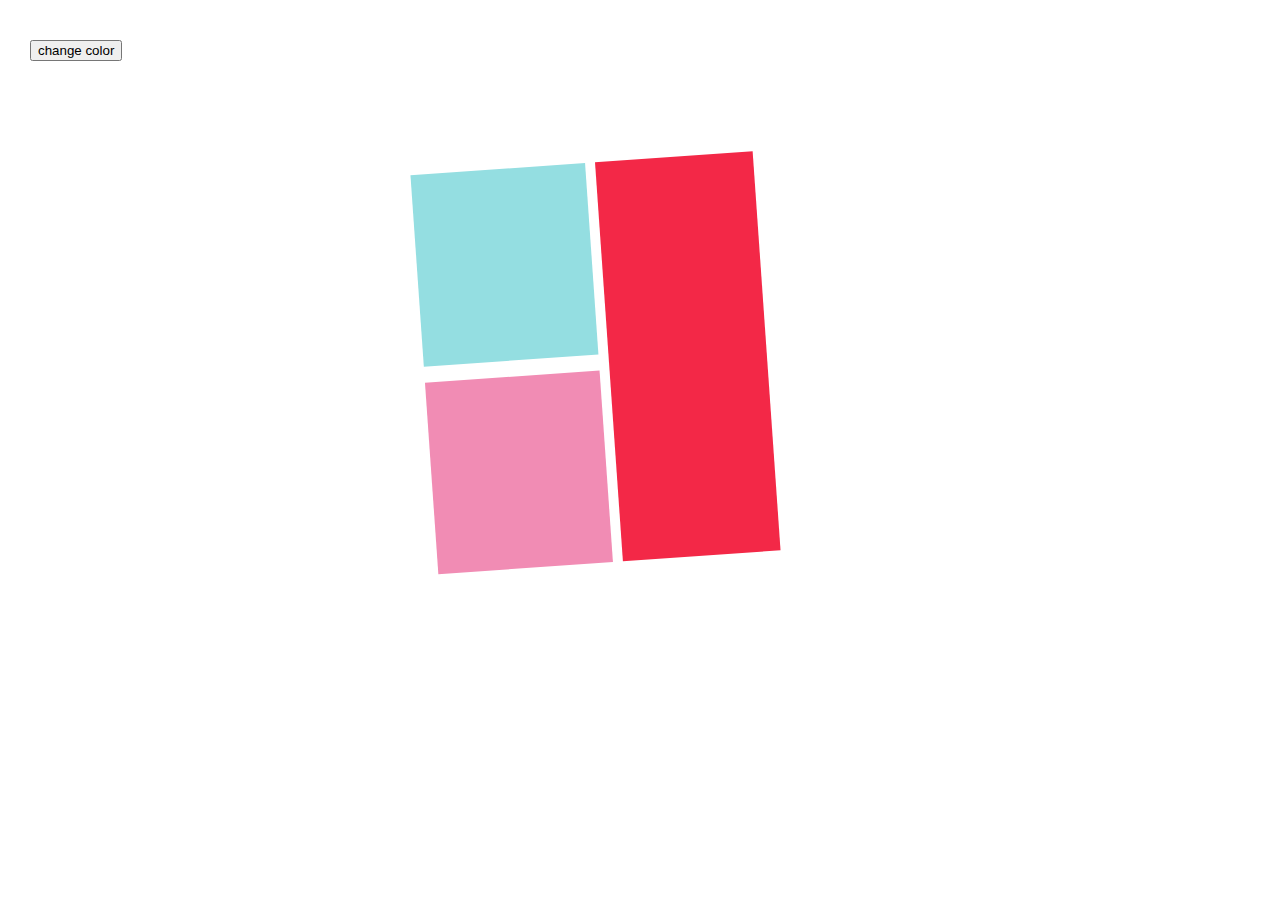
<file: Javascript/week1/index.html>
<!DOCTYPE html>
<html>
<head>
	<link rel="stylesheet" type="text/css" href="style/style.css">
	<script type="text/javascript" src = "script/script.js"></script>
	<title>CC Lab JS Week 1</title>
</head>
	<div class = "parent">
		<div id = "div1"></div>
		<div id = "div2"></div>
		<div id = "div3"></div>
	</div>

	
<div class=button>
<button onclick="document.getElementById('div1').style.backgroundColor = '#449294' ">change color</button>
</div>



</body>
</html>
</file>
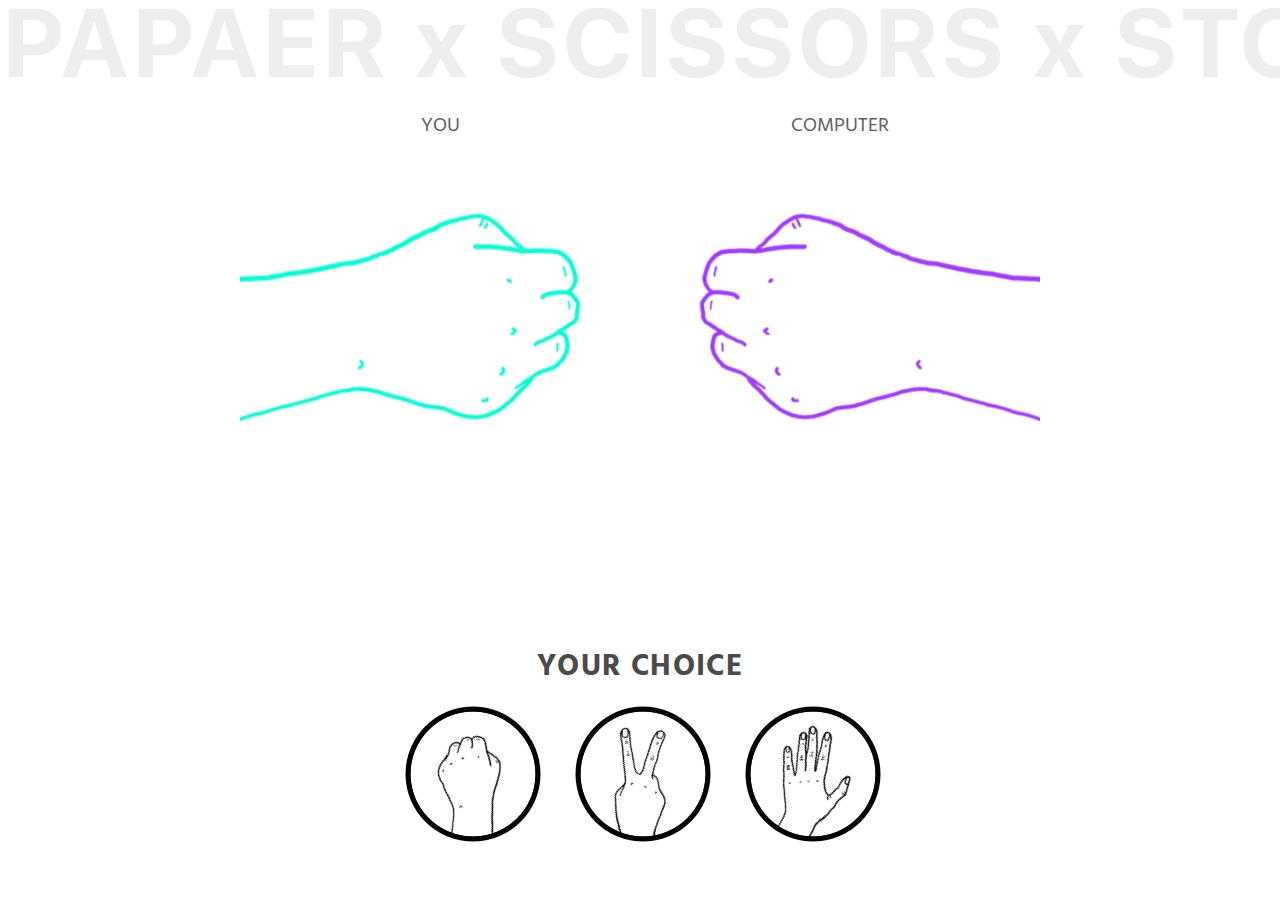
<file: Javascript/week2/index.html>
<!DOCTYPE html>
<html>
<head>
	<title>paper, scissors, stone</title>
	<link rel="stylesheet" type="text/css" href="style/style.css">
	<link href="https://fonts.googleapis.com/css?family=Hind:700" rel="stylesheet">
	<link rel="stylesheet" type="text/css" href="js/dist/sweetalert.css">
	<script src="js/dist/sweetalert.min.js"></script> 
</head>
<body>
<div class = title><img src="img/title.png"><style type="text/css" opacity="0.5"></style></div>

<div class = "outcome">
<div id = "player">YOU</div>
<div id = "computer">COMPUTER</div>
</div>

<div class = "playerchoice">
<p>YOUR CHOICE</p>
	<center>
		<div class = "choice-container">
			<div id = "choose-paper" ><img src="img/choicepaper.png"></div>
			<div id = "choose-scissors" ><img src="img/choicescissors.png"></div>
			<div id = "choose-stone" ><img src="img/choicestone.png"></div>
		</div>
	</center>
</div>
<!-- 
<script>
	swal({   
	title: "YOU WIN!",   
	text: "Congratulation",   
	imageUrl: "img/win.png" });

</script> -->

<script src="js/jquery-3.1.0.min.js"></script>
<script src="js/script.js"></script>

</body>
</html>
</file>
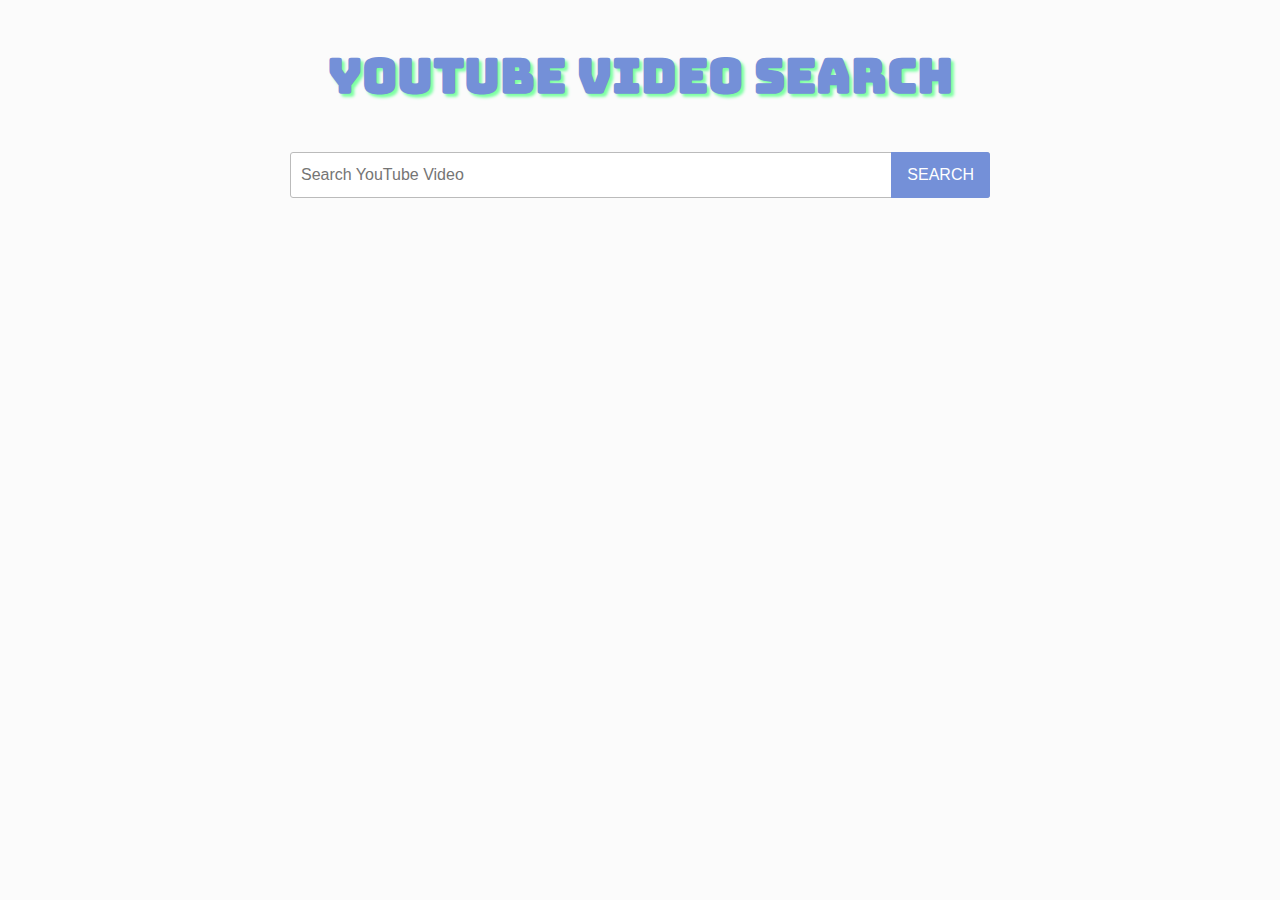
<file: Javascript/week3/index.html>
<!DOCTYPE html>
<html>
<head>
	<title>Youtube Search</title>
	<link href="https://fonts.googleapis.com/css?family=Bungee" rel="stylesheet">
	<link rel="stylesheet" href="style/style.css">
	<script src="https://apis.google.com/js/client.js?onload=onClientLoad"></script>

	<h1>YouTube Video Search</a></h1>

</head>
<body>
	<main>  
	    <form id="search-form">
	        <input type="search" id="search-term" placeholder="Search YouTube Video">
	        <button type="submit" id="search-btn">SEARCH</button>
	       
	    </form>  

	    <div id="search-results">
	    	<ul style="list-style-type:none"></ul>
		</div>

	</main>




	<script src="https://ajax.googleapis.com/ajax/libs/jquery/1.11.1/jquery.min.js"></script>
	<script src="js/script.js"></script>
	
</body>
</html>
</file>
<file: Javascript/week1/style/style.css>
.button{
	position:absolute;
	top:40px;
	left:30px;

}

.parent {
	position: relative;
	background-color: black;
	width: 400px;
	height: 350px;
	top: 20vh;
	left: 30vw;
}

#div1{
	position: relative;
	width: 100%;
	height: 45%;
	background-color: #F32847;
	margin-bottom: 10px;
}

#div2{
	position: relative;
	float: left;
	background-color: #94DEE1;
	width: 48%;
	height: 50%;
}

#div3{
	position: relative;
	float: right;
	background-color: #449294;
	width: 48%;
	height: 50%;
}
</file>
<file: Javascript/week2/style/style.css>
.title{
	opacity: 0.3;

}

.outcome {
	display:block;
	text-align: center;
	position: relative;
	top:3vh;
	width: 62.5vw;
	height: 55vh;
	margin: 0 auto;
	z-index: 1;
}

#player{
	font-family: 'Hind', sans-serif;
	text-align: center;
	color:#5f5f5f;
	font-size: 20px;
	display:block;
	background: url('../img/stone-l.png')no-repeat;
	background-size:100%;
	width:50%;
	height:100%;
	z-index:2;
	position: relative;
	float: left;
}

#computer{
	font-family: 'Hind', sans-serif;
	text-align: center;
	color:#5f5f5f;
	font-size: 20px;
	display:block;
	background: url('../img/stone-r.png')no-repeat;
	background-size:100%;
	width:50%;
	height:100%;
	z-index:2;
	position: relative;
	float: left;
}

.playerchoice{
	clear: both;
	margin: auto;
	position: relative;
	top:5vh;
	height: 195px;
}

p{
	font-family: 'Hind', sans-serif;
	font-size: 30px;
	font-weight: bold;
	letter-spacing: 1.4px;
	text-align: center;
	color: #4a4a4a;
	margin-top: 20px;
	margin-bottom: 5px;
}

.choice-container{
	display: block;
	width:510px;
	position: relative;
	height: 130px;
	margin-top: 5px;
	margin:auto;
}

#choose-paper{
	padding-top: 10px;
	padding-right: 20px;
	padding-left: 20px;
	float: right;
	height:130px;
	width:130px;
}


#choose-scissors{
	padding-top: 10px;
	padding-right: 20px;
	padding-left: 20px;
	float: right;
	height:130px;
	width:130px;
}


#choose-stone{
	padding-top: 10px;
	padding-right: 20px;
	padding-left: 20px;
	float: right;
	height:130px;
	width:130px;
}
</file>
<file: Javascript/week2/js/dist/sweetalert.css>
body.stop-scrolling {
  height: 100%;
  overflow: hidden; }

.sweet-overlay {
  background-color: black;
  /* IE8 */
  -ms-filter: "progid:DXImageTransform.Microsoft.Alpha(Opacity=40)";
  /* IE8 */
  background-color: rgba(0, 0, 0, 0.4);
  position: fixed;
  left: 0;
  right: 0;
  top: 0;
  bottom: 0;
  display: none;
  z-index: 10000; }

.sweet-alert {
  background-color: white;
  font-family: 'Open Sans', 'Helvetica Neue', Helvetica, Arial, sans-serif;
  width: 478px;
  padding: 17px;
  border-radius: 5px;
  text-align: center;
  position: fixed;
  left: 50%;
  top: 50%;
  margin-left: -256px;
  margin-top: -200px;
  overflow: hidden;
  display: none;
  z-index: 99999; }
  @media all and (max-width: 540px) {
    .sweet-alert {
      width: auto;
      margin-left: 0;
      margin-right: 0;
      left: 15px;
      right: 15px; } }
  .sweet-alert h2 {
    color: #575757;
    font-size: 30px;
    text-align: center;
    font-weight: 600;
    text-transform: none;
    position: relative;
    margin: 25px 0;
    padding: 0;
    line-height: 40px;
    display: block; }
  .sweet-alert p {
    color: #797979;
    font-size: 16px;
    text-align: center;
    font-weight: 300;
    position: relative;
    text-align: inherit;
    float: none;
    margin: 0;
    padding: 0;
    line-height: normal; }
  .sweet-alert fieldset {
    border: none;
    position: relative; }
  .sweet-alert .sa-error-container {
    background-color: #f1f1f1;
    margin-left: -17px;
    margin-right: -17px;
    overflow: hidden;
    padding: 0 10px;
    max-height: 0;
    webkit-transition: padding 0.15s, max-height 0.15s;
    transition: padding 0.15s, max-height 0.15s; }
    .sweet-alert .sa-error-container.show {
      padding: 10px 0;
      max-height: 100px;
      webkit-transition: padding 0.2s, max-height 0.2s;
      transition: padding 0.25s, max-height 0.25s; }
    .sweet-alert .sa-error-container .icon {
      display: inline-block;
      width: 24px;
      height: 24px;
      border-radius: 50%;
      background-color: #ea7d7d;
      color: white;
      line-height: 24px;
      text-align: center;
      margin-right: 3px; }
    .sweet-alert .sa-error-container p {
      display: inline-block; }
  .sweet-alert .sa-input-error {
    position: absolute;
    top: 29px;
    right: 26px;
    width: 20px;
    height: 20px;
    opacity: 0;
    -webkit-transform: scale(0.5);
    transform: scale(0.5);
    -webkit-transform-origin: 50% 50%;
    transform-origin: 50% 50%;
    -webkit-transition: all 0.1s;
    transition: all 0.1s; }
    .sweet-alert .sa-input-error::before, .sweet-alert .sa-input-error::after {
      content: "";
      width: 20px;
      height: 6px;
      background-color: #f06e57;
      border-radius: 3px;
      position: absolute;
      top: 50%;
      margin-top: -4px;
      left: 50%;
      margin-left: -9px; }
    .sweet-alert .sa-input-error::before {
      -webkit-transform: rotate(-45deg);
      transform: rotate(-45deg); }
    .sweet-alert .sa-input-error::after {
      -webkit-transform: rotate(45deg);
      transform: rotate(45deg); }
    .sweet-alert .sa-input-error.show {
      opacity: 1;
      -webkit-transform: scale(1);
      transform: scale(1); }
  .sweet-alert input {
    width: 100%;
    box-sizing: border-box;
    border-radius: 3px;
    border: 1px solid #d7d7d7;
    height: 43px;
    margin-top: 10px;
    margin-bottom: 17px;
    font-size: 18px;
    box-shadow: inset 0px 1px 1px rgba(0, 0, 0, 0.06);
    padding: 0 12px;
    display: none;
    -webkit-transition: all 0.3s;
    transition: all 0.3s; }
    .sweet-alert input:focus {
      outline: none;
      box-shadow: 0px 0px 3px #c4e6f5;
      border: 1px solid #b4dbed; }
      .sweet-alert input:focus::-moz-placeholder {
        transition: opacity 0.3s 0.03s ease;
        opacity: 0.5; }
      .sweet-alert input:focus:-ms-input-placeholder {
        transition: opacity 0.3s 0.03s ease;
        opacity: 0.5; }
      .sweet-alert input:focus::-webkit-input-placeholder {
        transition: opacity 0.3s 0.03s ease;
        opacity: 0.5; }
    .sweet-alert input::-moz-placeholder {
      color: #bdbdbd; }
    .sweet-alert input:-ms-input-placeholder {
      color: #bdbdbd; }
    .sweet-alert input::-webkit-input-placeholder {
      color: #bdbdbd; }
  .sweet-alert.show-input input {
    display: block; }
  .sweet-alert .sa-confirm-button-container {
    display: inline-block;
    position: relative; }
  .sweet-alert .la-ball-fall {
    position: absolute;
    left: 50%;
    top: 50%;
    margin-left: -27px;
    margin-top: 4px;
    opacity: 0;
    visibility: hidden; }
  .sweet-alert button {
    background-color: #8CD4F5;
    color: white;
    border: none;
    box-shadow: none;
    font-size: 17px;
    font-weight: 500;
    -webkit-border-radius: 4px;
    border-radius: 5px;
    padding: 10px 32px;
    margin: 26px 5px 0 5px;
    cursor: pointer; }
    .sweet-alert button:focus {
      outline: none;
      box-shadow: 0 0 2px rgba(128, 179, 235, 0.5), inset 0 0 0 1px rgba(0, 0, 0, 0.05); }
    .sweet-alert button:hover {
      background-color: #7ecff4; }
    .sweet-alert button:active {
      background-color: #5dc2f1; }
    .sweet-alert button.cancel {
      background-color: #C1C1C1; }
      .sweet-alert button.cancel:hover {
        background-color: #b9b9b9; }
      .sweet-alert button.cancel:active {
        background-color: #a8a8a8; }
      .sweet-alert button.cancel:focus {
        box-shadow: rgba(197, 205, 211, 0.8) 0px 0px 2px, rgba(0, 0, 0, 0.0470588) 0px 0px 0px 1px inset !important; }
    .sweet-alert button[disabled] {
      opacity: .6;
      cursor: default; }
    .sweet-alert button.confirm[disabled] {
      color: transparent; }
      .sweet-alert button.confirm[disabled] ~ .la-ball-fall {
        opacity: 1;
        visibility: visible;
        transition-delay: 0s; }
    .sweet-alert button::-moz-focus-inner {
      border: 0; }
  .sweet-alert[data-has-cancel-button=false] button {
    box-shadow: none !important; }
  .sweet-alert[data-has-confirm-button=false][data-has-cancel-button=false] {
    padding-bottom: 40px; }
  .sweet-alert .sa-icon {
    width: 80px;
    height: 80px;
    border: 4px solid gray;
    -webkit-border-radius: 40px;
    border-radius: 40px;
    border-radius: 50%;
    margin: 20px auto;
    padding: 0;
    position: relative;
    box-sizing: content-box; }
    .sweet-alert .sa-icon.sa-error {
      border-color: #F27474; }
      .sweet-alert .sa-icon.sa-error .sa-x-mark {
        position: relative;
        display: block; }
      .sweet-alert .sa-icon.sa-error .sa-line {
        position: absolute;
        height: 5px;
        width: 47px;
        background-color: #F27474;
        display: block;
        top: 37px;
        border-radius: 2px; }
        .sweet-alert .sa-icon.sa-error .sa-line.sa-left {
          -webkit-transform: rotate(45deg);
          transform: rotate(45deg);
          left: 17px; }
        .sweet-alert .sa-icon.sa-error .sa-line.sa-right {
          -webkit-transform: rotate(-45deg);
          transform: rotate(-45deg);
          right: 16px; }
    .sweet-alert .sa-icon.sa-warning {
      border-color: #F8BB86; }
      .sweet-alert .sa-icon.sa-warning .sa-body {
        position: absolute;
        width: 5px;
        height: 47px;
        left: 50%;
        top: 10px;
        -webkit-border-radius: 2px;
        border-radius: 2px;
        margin-left: -2px;
        background-color: #F8BB86; }
      .sweet-alert .sa-icon.sa-warning .sa-dot {
        position: absolute;
        width: 7px;
        height: 7px;
        -webkit-border-radius: 50%;
        border-radius: 50%;
        margin-left: -3px;
        left: 50%;
        bottom: 10px;
        background-color: #F8BB86; }
    .sweet-alert .sa-icon.sa-info {
      border-color: #C9DAE1; }
      .sweet-alert .sa-icon.sa-info::before {
        content: "";
        position: absolute;
        width: 5px;
        height: 29px;
        left: 50%;
        bottom: 17px;
        border-radius: 2px;
        margin-left: -2px;
        background-color: #C9DAE1; }
      .sweet-alert .sa-icon.sa-info::after {
        content: "";
        position: absolute;
        width: 7px;
        height: 7px;
        border-radius: 50%;
        margin-left: -3px;
        top: 19px;
        background-color: #C9DAE1; }
    .sweet-alert .sa-icon.sa-success {
      border-color: #A5DC86; }
      .sweet-alert .sa-icon.sa-success::before, .sweet-alert .sa-icon.sa-success::after {
        content: '';
        -webkit-border-radius: 40px;
        border-radius: 40px;
        border-radius: 50%;
        position: absolute;
        width: 60px;
        height: 120px;
        background: white;
        -webkit-transform: rotate(45deg);
        transform: rotate(45deg); }
      .sweet-alert .sa-icon.sa-success::before {
        -webkit-border-radius: 120px 0 0 120px;
        border-radius: 120px 0 0 120px;
        top: -7px;
        left: -33px;
        -webkit-transform: rotate(-45deg);
        transform: rotate(-45deg);
        -webkit-transform-origin: 60px 60px;
        transform-origin: 60px 60px; }
      .sweet-alert .sa-icon.sa-success::after {
        -webkit-border-radius: 0 120px 120px 0;
        border-radius: 0 120px 120px 0;
        top: -11px;
        left: 30px;
        -webkit-transform: rotate(-45deg);
        transform: rotate(-45deg);
        -webkit-transform-origin: 0px 60px;
        transform-origin: 0px 60px; }
      .sweet-alert .sa-icon.sa-success .sa-placeholder {
        width: 80px;
        height: 80px;
        border: 4px solid rgba(165, 220, 134, 0.2);
        -webkit-border-radius: 40px;
        border-radius: 40px;
        border-radius: 50%;
        box-sizing: content-box;
        position: absolute;
        left: -4px;
        top: -4px;
        z-index: 2; }
      .sweet-alert .sa-icon.sa-success .sa-fix {
        width: 5px;
        height: 90px;
        background-color: white;
        position: absolute;
        left: 28px;
        top: 8px;
        z-index: 1;
        -webkit-transform: rotate(-45deg);
        transform: rotate(-45deg); }
      .sweet-alert .sa-icon.sa-success .sa-line {
        height: 5px;
        background-color: #A5DC86;
        display: block;
        border-radius: 2px;
        position: absolute;
        z-index: 2; }
        .sweet-alert .sa-icon.sa-success .sa-line.sa-tip {
          width: 25px;
          left: 14px;
          top: 46px;
          -webkit-transform: rotate(45deg);
          transform: rotate(45deg); }
        .sweet-alert .sa-icon.sa-success .sa-line.sa-long {
          width: 47px;
          right: 8px;
          top: 38px;
          -webkit-transform: rotate(-45deg);
          transform: rotate(-45deg); }
    .sweet-alert .sa-icon.sa-custom {
      background-size: contain;
      border-radius: 0;
      border: none;
      background-position: center center;
      background-repeat: no-repeat; }

/*
 * Animations
 */
@-webkit-keyframes showSweetAlert {
  0% {
    transform: scale(0.7);
    -webkit-transform: scale(0.7); }
  45% {
    transform: scale(1.05);
    -webkit-transform: scale(1.05); }
  80% {
    transform: scale(0.95);
    -webkit-transform: scale(0.95); }
  100% {
    transform: scale(1);
    -webkit-transform: scale(1); } }

@keyframes showSweetAlert {
  0% {
    transform: scale(0.7);
    -webkit-transform: scale(0.7); }
  45% {
    transform: scale(1.05);
    -webkit-transform: scale(1.05); }
  80% {
    transform: scale(0.95);
    -webkit-transform: scale(0.95); }
  100% {
    transform: scale(1);
    -webkit-transform: scale(1); } }

@-webkit-keyframes hideSweetAlert {
  0% {
    transform: scale(1);
    -webkit-transform: scale(1); }
  100% {
    transform: scale(0.5);
    -webkit-transform: scale(0.5); } }

@keyframes hideSweetAlert {
  0% {
    transform: scale(1);
    -webkit-transform: scale(1); }
  100% {
    transform: scale(0.5);
    -webkit-transform: scale(0.5); } }

@-webkit-keyframes slideFromTop {
  0% {
    top: 0%; }
  100% {
    top: 50%; } }

@keyframes slideFromTop {
  0% {
    top: 0%; }
  100% {
    top: 50%; } }

@-webkit-keyframes slideToTop {
  0% {
    top: 50%; }
  100% {
    top: 0%; } }

@keyframes slideToTop {
  0% {
    top: 50%; }
  100% {
    top: 0%; } }

@-webkit-keyframes slideFromBottom {
  0% {
    top: 70%; }
  100% {
    top: 50%; } }

@keyframes slideFromBottom {
  0% {
    top: 70%; }
  100% {
    top: 50%; } }

@-webkit-keyframes slideToBottom {
  0% {
    top: 50%; }
  100% {
    top: 70%; } }

@keyframes slideToBottom {
  0% {
    top: 50%; }
  100% {
    top: 70%; } }

.showSweetAlert[data-animation=pop] {
  -webkit-animation: showSweetAlert 0.3s;
  animation: showSweetAlert 0.3s; }

.showSweetAlert[data-animation=none] {
  -webkit-animation: none;
  animation: none; }

.showSweetAlert[data-animation=slide-from-top] {
  -webkit-animation: slideFromTop 0.3s;
  animation: slideFromTop 0.3s; }

.showSweetAlert[data-animation=slide-from-bottom] {
  -webkit-animation: slideFromBottom 0.3s;
  animation: slideFromBottom 0.3s; }

.hideSweetAlert[data-animation=pop] {
  -webkit-animation: hideSweetAlert 0.2s;
  animation: hideSweetAlert 0.2s; }

.hideSweetAlert[data-animation=none] {
  -webkit-animation: none;
  animation: none; }

.hideSweetAlert[data-animation=slide-from-top] {
  -webkit-animation: slideToTop 0.4s;
  animation: slideToTop 0.4s; }

.hideSweetAlert[data-animation=slide-from-bottom] {
  -webkit-animation: slideToBottom 0.3s;
  animation: slideToBottom 0.3s; }

@-webkit-keyframes animateSuccessTip {
  0% {
    width: 0;
    left: 1px;
    top: 19px; }
  54% {
    width: 0;
    left: 1px;
    top: 19px; }
  70% {
    width: 50px;
    left: -8px;
    top: 37px; }
  84% {
    width: 17px;
    left: 21px;
    top: 48px; }
  100% {
    width: 25px;
    left: 14px;
    top: 45px; } }

@keyframes animateSuccessTip {
  0% {
    width: 0;
    left: 1px;
    top: 19px; }
  54% {
    width: 0;
    left: 1px;
    top: 19px; }
  70% {
    width: 50px;
    left: -8px;
    top: 37px; }
  84% {
    width: 17px;
    left: 21px;
    top: 48px; }
  100% {
    width: 25px;
    left: 14px;
    top: 45px; } }

@-webkit-keyframes animateSuccessLong {
  0% {
    width: 0;
    right: 46px;
    top: 54px; }
  65% {
    width: 0;
    right: 46px;
    top: 54px; }
  84% {
    width: 55px;
    right: 0px;
    top: 35px; }
  100% {
    width: 47px;
    right: 8px;
    top: 38px; } }

@keyframes animateSuccessLong {
  0% {
    width: 0;
    right: 46px;
    top: 54px; }
  65% {
    width: 0;
    right: 46px;
    top: 54px; }
  84% {
    width: 55px;
    right: 0px;
    top: 35px; }
  100% {
    width: 47px;
    right: 8px;
    top: 38px; } }

@-webkit-keyframes rotatePlaceholder {
  0% {
    transform: rotate(-45deg);
    -webkit-transform: rotate(-45deg); }
  5% {
    transform: rotate(-45deg);
    -webkit-transform: rotate(-45deg); }
  12% {
    transform: rotate(-405deg);
    -webkit-transform: rotate(-405deg); }
  100% {
    transform: rotate(-405deg);
    -webkit-transform: rotate(-405deg); } }

@keyframes rotatePlaceholder {
  0% {
    transform: rotate(-45deg);
    -webkit-transform: rotate(-45deg); }
  5% {
    transform: rotate(-45deg);
    -webkit-transform: rotate(-45deg); }
  12% {
    transform: rotate(-405deg);
    -webkit-transform: rotate(-405deg); }
  100% {
    transform: rotate(-405deg);
    -webkit-transform: rotate(-405deg); } }

.animateSuccessTip {
  -webkit-animation: animateSuccessTip 0.75s;
  animation: animateSuccessTip 0.75s; }

.animateSuccessLong {
  -webkit-animation: animateSuccessLong 0.75s;
  animation: animateSuccessLong 0.75s; }

.sa-icon.sa-success.animate::after {
  -webkit-animation: rotatePlaceholder 4.25s ease-in;
  animation: rotatePlaceholder 4.25s ease-in; }

@-webkit-keyframes animateErrorIcon {
  0% {
    transform: rotateX(100deg);
    -webkit-transform: rotateX(100deg);
    opacity: 0; }
  100% {
    transform: rotateX(0deg);
    -webkit-transform: rotateX(0deg);
    opacity: 1; } }

@keyframes animateErrorIcon {
  0% {
    transform: rotateX(100deg);
    -webkit-transform: rotateX(100deg);
    opacity: 0; }
  100% {
    transform: rotateX(0deg);
    -webkit-transform: rotateX(0deg);
    opacity: 1; } }

.animateErrorIcon {
  -webkit-animation: animateErrorIcon 0.5s;
  animation: animateErrorIcon 0.5s; }

@-webkit-keyframes animateXMark {
  0% {
    transform: scale(0.4);
    -webkit-transform: scale(0.4);
    margin-top: 26px;
    opacity: 0; }
  50% {
    transform: scale(0.4);
    -webkit-transform: scale(0.4);
    margin-top: 26px;
    opacity: 0; }
  80% {
    transform: scale(1.15);
    -webkit-transform: scale(1.15);
    margin-top: -6px; }
  100% {
    transform: scale(1);
    -webkit-transform: scale(1);
    margin-top: 0;
    opacity: 1; } }

@keyframes animateXMark {
  0% {
    transform: scale(0.4);
    -webkit-transform: scale(0.4);
    margin-top: 26px;
    opacity: 0; }
  50% {
    transform: scale(0.4);
    -webkit-transform: scale(0.4);
    margin-top: 26px;
    opacity: 0; }
  80% {
    transform: scale(1.15);
    -webkit-transform: scale(1.15);
    margin-top: -6px; }
  100% {
    transform: scale(1);
    -webkit-transform: scale(1);
    margin-top: 0;
    opacity: 1; } }

.animateXMark {
  -webkit-animation: animateXMark 0.5s;
  animation: animateXMark 0.5s; }

@-webkit-keyframes pulseWarning {
  0% {
    border-color: #F8D486; }
  100% {
    border-color: #F8BB86; } }

@keyframes pulseWarning {
  0% {
    border-color: #F8D486; }
  100% {
    border-color: #F8BB86; } }

.pulseWarning {
  -webkit-animation: pulseWarning 0.75s infinite alternate;
  animation: pulseWarning 0.75s infinite alternate; }

@-webkit-keyframes pulseWarningIns {
  0% {
    background-color: #F8D486; }
  100% {
    background-color: #F8BB86; } }

@keyframes pulseWarningIns {
  0% {
    background-color: #F8D486; }
  100% {
    background-color: #F8BB86; } }

.pulseWarningIns {
  -webkit-animation: pulseWarningIns 0.75s infinite alternate;
  animation: pulseWarningIns 0.75s infinite alternate; }

@-webkit-keyframes rotate-loading {
  0% {
    transform: rotate(0deg); }
  100% {
    transform: rotate(360deg); } }

@keyframes rotate-loading {
  0% {
    transform: rotate(0deg); }
  100% {
    transform: rotate(360deg); } }

/* Internet Explorer 9 has some special quirks that are fixed here */
/* The icons are not animated. */
/* This file is automatically merged into sweet-alert.min.js through Gulp */
/* Error icon */
.sweet-alert .sa-icon.sa-error .sa-line.sa-left {
  -ms-transform: rotate(45deg) \9; }

.sweet-alert .sa-icon.sa-error .sa-line.sa-right {
  -ms-transform: rotate(-45deg) \9; }

/* Success icon */
.sweet-alert .sa-icon.sa-success {
  border-color: transparent\9; }

.sweet-alert .sa-icon.sa-success .sa-line.sa-tip {
  -ms-transform: rotate(45deg) \9; }

.sweet-alert .sa-icon.sa-success .sa-line.sa-long {
  -ms-transform: rotate(-45deg) \9; }

/*!
 * Load Awesome v1.1.0 (http://github.danielcardoso.net/load-awesome/)
 * Copyright 2015 Daniel Cardoso <@DanielCardoso>
 * Licensed under MIT
 */
.la-ball-fall,
.la-ball-fall > div {
  position: relative;
  -webkit-box-sizing: border-box;
  -moz-box-sizing: border-box;
  box-sizing: border-box; }

.la-ball-fall {
  display: block;
  font-size: 0;
  color: #fff; }

.la-ball-fall.la-dark {
  color: #333; }

.la-ball-fall > div {
  display: inline-block;
  float: none;
  background-color: currentColor;
  border: 0 solid currentColor; }

.la-ball-fall {
  width: 54px;
  height: 18px; }

.la-ball-fall > div {
  width: 10px;
  height: 10px;
  margin: 4px;
  border-radius: 100%;
  opacity: 0;
  -webkit-animation: ball-fall 1s ease-in-out infinite;
  -moz-animation: ball-fall 1s ease-in-out infinite;
  -o-animation: ball-fall 1s ease-in-out infinite;
  animation: ball-fall 1s ease-in-out infinite; }

.la-ball-fall > div:nth-child(1) {
  -webkit-animation-delay: -200ms;
  -moz-animation-delay: -200ms;
  -o-animation-delay: -200ms;
  animation-delay: -200ms; }

.la-ball-fall > div:nth-child(2) {
  -webkit-animation-delay: -100ms;
  -moz-animation-delay: -100ms;
  -o-animation-delay: -100ms;
  animation-delay: -100ms; }

.la-ball-fall > div:nth-child(3) {
  -webkit-animation-delay: 0ms;
  -moz-animation-delay: 0ms;
  -o-animation-delay: 0ms;
  animation-delay: 0ms; }

.la-ball-fall.la-sm {
  width: 26px;
  height: 8px; }

.la-ball-fall.la-sm > div {
  width: 4px;
  height: 4px;
  margin: 2px; }

.la-ball-fall.la-2x {
  width: 108px;
  height: 36px; }

.la-ball-fall.la-2x > div {
  width: 20px;
  height: 20px;
  margin: 8px; }

.la-ball-fall.la-3x {
  width: 162px;
  height: 54px; }

.la-ball-fall.la-3x > div {
  width: 30px;
  height: 30px;
  margin: 12px; }

/*
 * Animation
 */
@-webkit-keyframes ball-fall {
  0% {
    opacity: 0;
    -webkit-transform: translateY(-145%);
    transform: translateY(-145%); }
  10% {
    opacity: .5; }
  20% {
    opacity: 1;
    -webkit-transform: translateY(0);
    transform: translateY(0); }
  80% {
    opacity: 1;
    -webkit-transform: translateY(0);
    transform: translateY(0); }
  90% {
    opacity: .5; }
  100% {
    opacity: 0;
    -webkit-transform: translateY(145%);
    transform: translateY(145%); } }

@-moz-keyframes ball-fall {
  0% {
    opacity: 0;
    -moz-transform: translateY(-145%);
    transform: translateY(-145%); }
  10% {
    opacity: .5; }
  20% {
    opacity: 1;
    -moz-transform: translateY(0);
    transform: translateY(0); }
  80% {
    opacity: 1;
    -moz-transform: translateY(0);
    transform: translateY(0); }
  90% {
    opacity: .5; }
  100% {
    opacity: 0;
    -moz-transform: translateY(145%);
    transform: translateY(145%); } }

@-o-keyframes ball-fall {
  0% {
    opacity: 0;
    -o-transform: translateY(-145%);
    transform: translateY(-145%); }
  10% {
    opacity: .5; }
  20% {
    opacity: 1;
    -o-transform: translateY(0);
    transform: translateY(0); }
  80% {
    opacity: 1;
    -o-transform: translateY(0);
    transform: translateY(0); }
  90% {
    opacity: .5; }
  100% {
    opacity: 0;
    -o-transform: translateY(145%);
    transform: translateY(145%); } }

@keyframes ball-fall {
  0% {
    opacity: 0;
    -webkit-transform: translateY(-145%);
    -moz-transform: translateY(-145%);
    -o-transform: translateY(-145%);
    transform: translateY(-145%); }
  10% {
    opacity: .5; }
  20% {
    opacity: 1;
    -webkit-transform: translateY(0);
    -moz-transform: translateY(0);
    -o-transform: translateY(0);
    transform: translateY(0); }
  80% {
    opacity: 1;
    -webkit-transform: translateY(0);
    -moz-transform: translateY(0);
    -o-transform: translateY(0);
    transform: translateY(0); }
  90% {
    opacity: .5; }
  100% {
    opacity: 0;
    -webkit-transform: translateY(145%);
    -moz-transform: translateY(145%);
    -o-transform: translateY(145%);
    transform: translateY(145%); } }
</file>
<file: Javascript/week3/style/style.css>
html {
  box-sizing: border-box;
  background: #fbfbfb;
  text-align: center;
}
 
body {
    font-size: 16px;
    line-height: 1.5;
    font-family: Lucida Grande, sans-serif;
    max-width: 700px; 
    margin: 0 auto;
    padding: 0;
}

h1 {
    font-family: 'Bungee', cursive;
    font-size: 48px; 
    text-shadow: 3px 3px 3px rgba(125, 255, 162, 1);
    margin: 40px 0 5px 0;
    color: #7490d8;
    text-align: center;
}
 

form {
    position: relative;
    margin-top:40px;
}
 
    form input{
        width:100%;
        display: block;
        font-size: 16px;
        padding: 10px 10px;
        line-height: 1.5;
        margin: 0;
        border: 1px solid #bbb;
        /*box-shadow: 0 1px 3px rgba(0, 0, 0, .1) inset, 
                    0 2px 4px rgba(0, 0, 0, .1);*/
        border-radius: 3px;
    }
 
        form input:focus {
            border-color: #a7d3f5;
        }
 
    form button {
        text-decoration: none;
        background: #7490d8;
        height: 100%;
        position: absolute;
        right: 0;
        top: 0;
        line-height: 1.5;
        color: white;
        font-size: 16px;
        border-radius: 0 3px 3px 0;
        border: 0;
        outline: 0;
        text-align: center;
        -webkit-appearance: none;
        margin: 0;
        padding: 0 1em;
        font-family: 'Lucida', sans-serif;
    }
        form button:hover {
            cursor: pointer;
        }
 
        form button:disabled {
            opacity: .5;
        }

#search-results{
    margin-top:50px;
}
</file>
